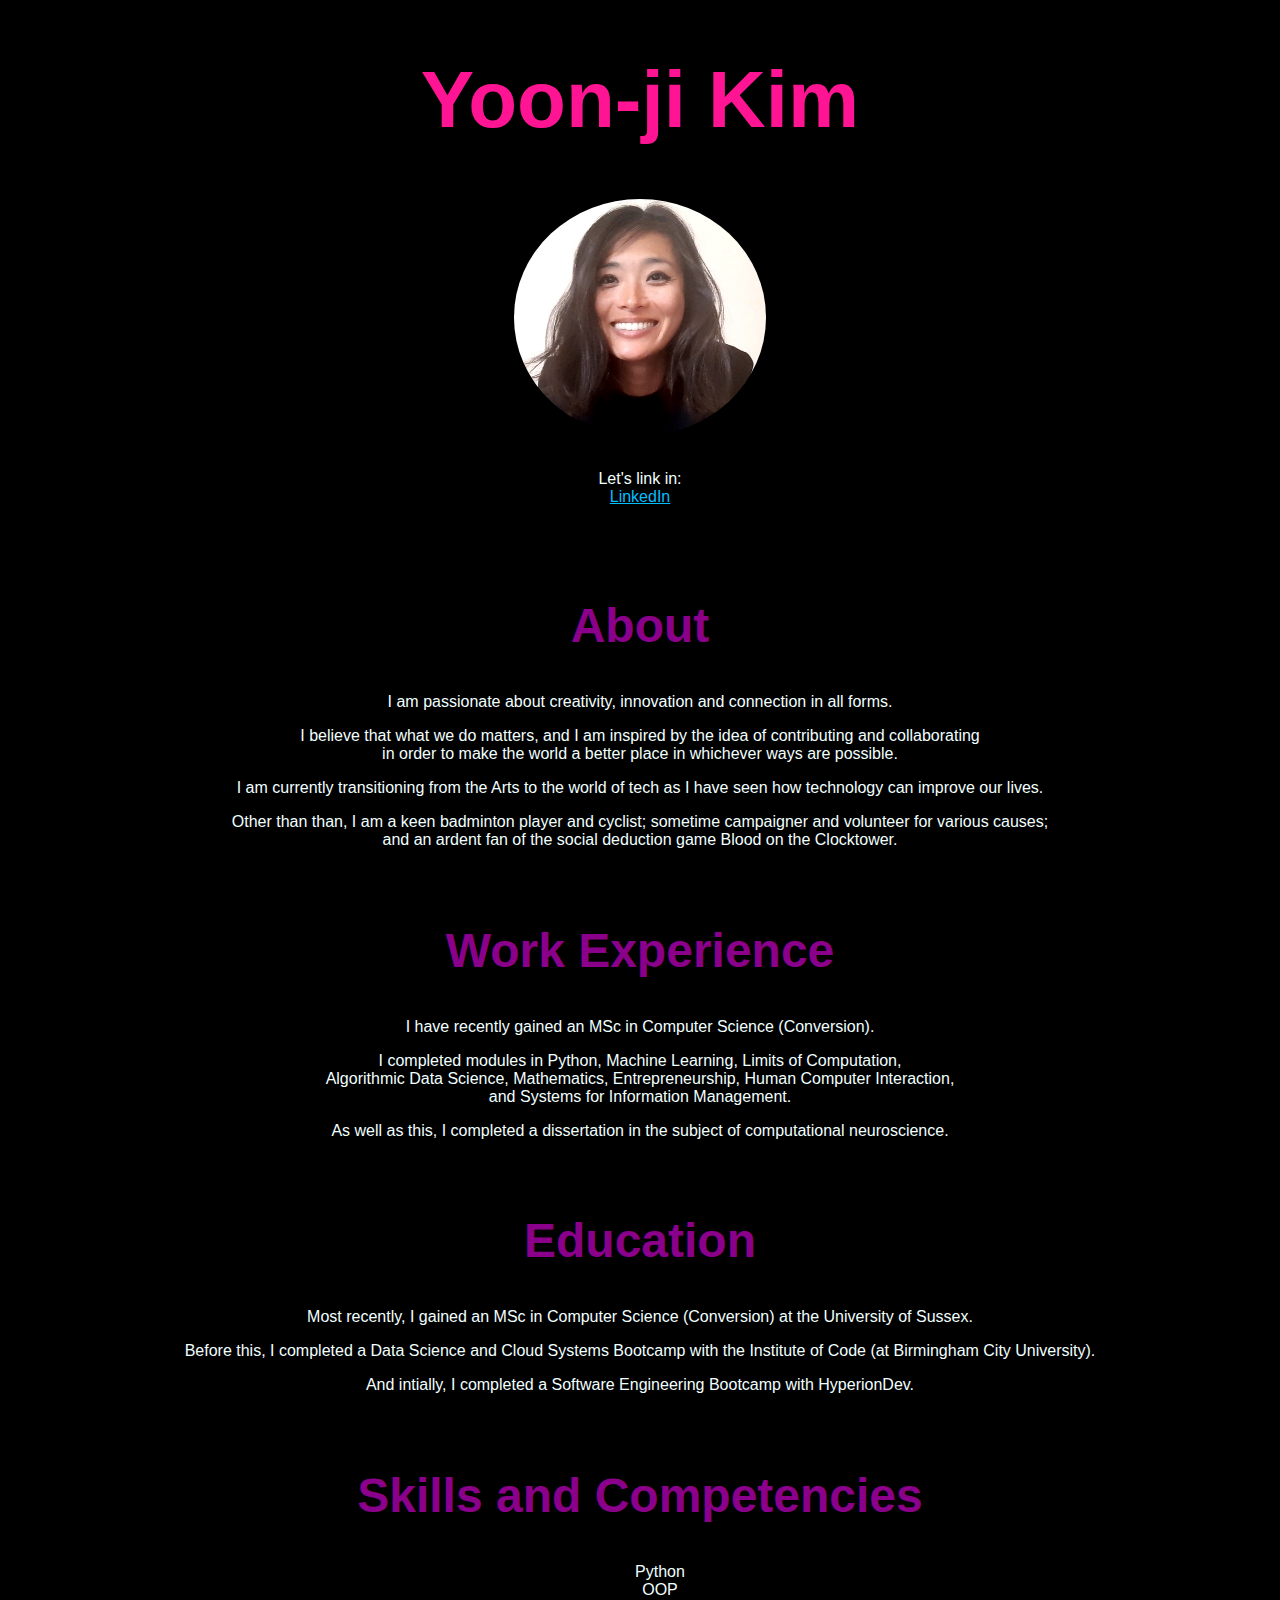
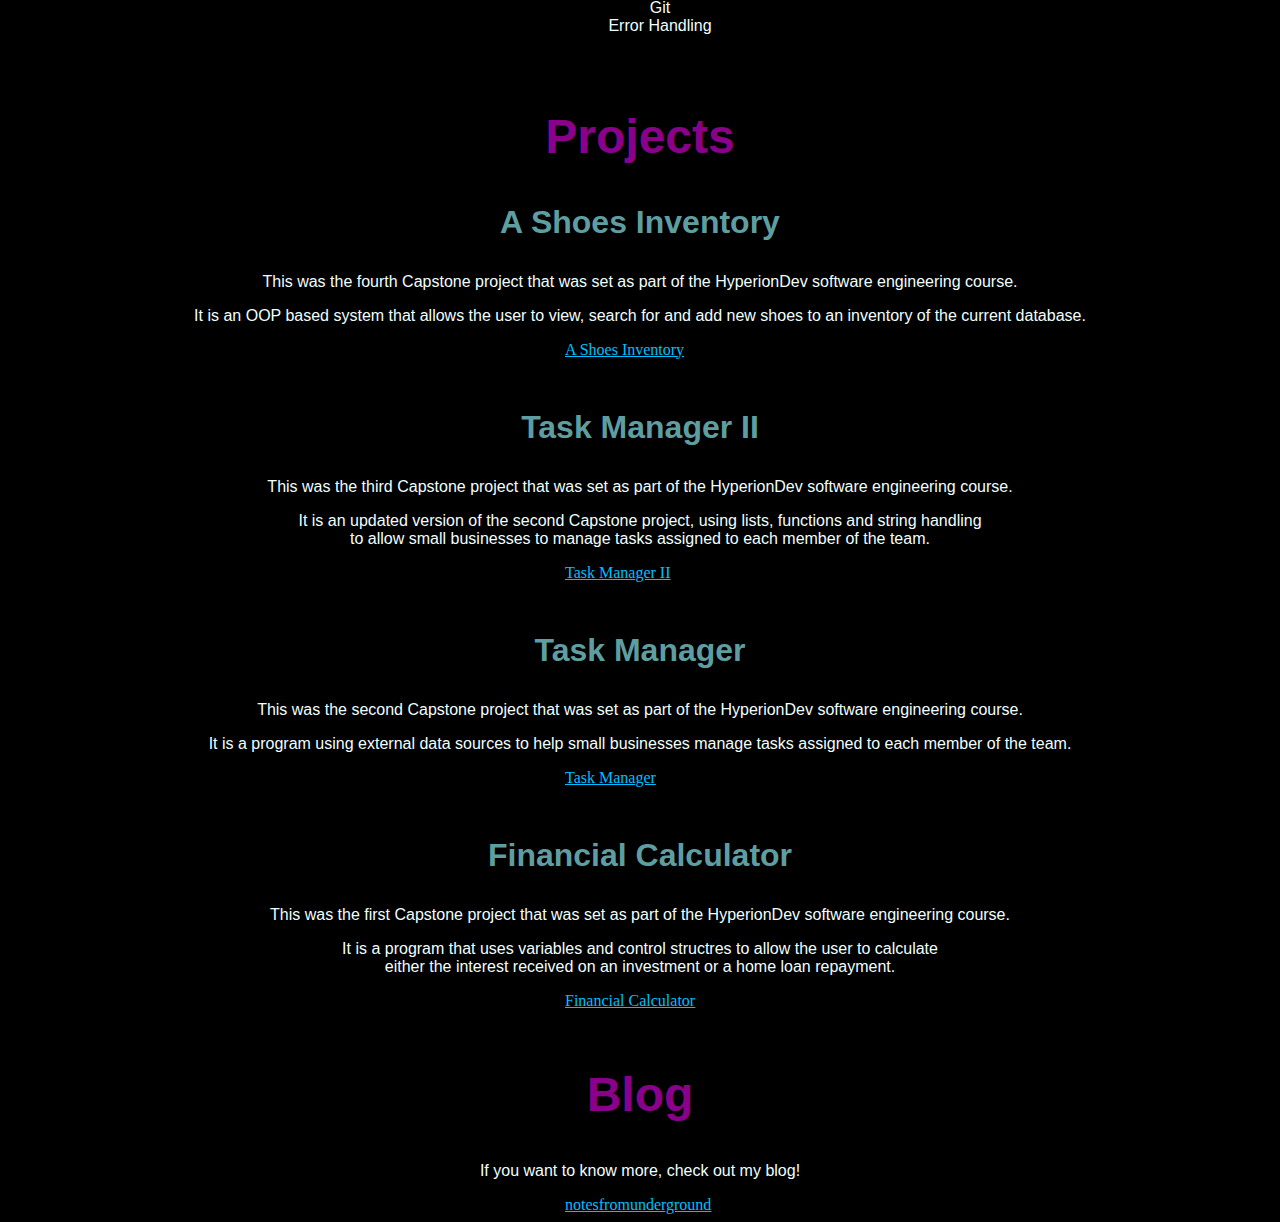
<file: intro/index.html>
<!-- This is a personal webpage with details of my tech experience and skills to date -->

<!DOCTYPE html>
<html>

<!-- This is the head where I will link to index.css and name the title-->
<head>
    <link href = "index.css" rel = "stylesheet" type = "text/css">
    <title>Yoon-ji's Web Page</title>
</head>

<!-- The body starts here-->
<body>
    <!-- Naming the first heading-->
    <h1>Yoon-ji Kim</h1>

    <!-- Adding an image-->
    <img src="LinkedInProfilePic.jpg"
    alt="yjk profile pic">

    <!-- <p>yjk16@hotmail.com</p> -->
    <br>
    <!-- Linking to my LinkedIn profile-->
    <p>Let's link in: <a href = "https://www.linkedin.com/in/yoon-ji-kim-770360258/">LinkedIn</a></p>
    <br>
    <br>

    <!-- This is the About section where I say a bit about me-->
    <h2>About</h2>
        <p>I am passionate about creativity, innovation and connection in all forms.</p>
        <p>I believe that what we do matters, and I am inspired by the idea of contributing and 
            collaborating<br>
            in order to make the world a better place in whichever ways are possible.</p>
        <p>I am currently transitioning from the Arts to the world of tech as I have seen 
            how technology can improve our lives.</p>
        <p>Other than than, I am a keen badminton player and cyclist; sometime campaigner and 
            volunteer for various causes;<br>
            and an ardent fan of the social deduction game Blood on the Clocktower.</p>
        <br>

    <!-- This is the Work Experience section where I state my work experience in tech to date-->
    <h2>Work Experience</h2>
        <p>I have recently gained an MSc in Computer Science (Conversion).</p>
        <p>I completed modules in Python, Machine Learning, Limits of Computation,<br>
            Algorithmic Data Science, Mathematics, Entrepreneurship, Human Computer Interaction,<br>
            and Systems for Information Management.</p>
        <p>As well as this, I completed a dissertation in the subject of computational neuroscience.</p>
        <br>

    <!-- This is the Education section where I state my education to date-->
    <h2>Education</h2>
        <p>Most recently, I gained an MSc in Computer Science (Conversion) at the University of Sussex.</p>
        <p>Before this, I completed a Data Science and Cloud Systems Bootcamp with the 
            Institute of Code (at Birmingham City University).</p>
        <p>And intially, I completed a Software Engineering Bootcamp with HyperionDev.</p>
        <br>

    <!-- This is the Skills and Competencies section where I list my current skills and competencies-->
    <h2>Skills and Competencies</h2>
    <ul>
        <li>Python</li>
        <li>OOP</li>
        <li>Git</li>
        <li>Error Handling</li>
    </ul>
    <br>

    <!-- This is the projects section where I list and add links to the projects I have completed to date-->
    <h2>Projects</h2>
        <h3>A Shoes Inventory</h3>
            <p>This was the fourth Capstone project that was set as part of the HyperionDev 
                software engineering course.</p>
            <p>It is an OOP based system that allows the user to view, search for and add new shoes 
                to an inventory of the current database.</p>
            <a href = "https://github.com/yjk16/inventory">A Shoes Inventory</a>
            <br>

        <h3>Task Manager II</h3>
            <p>This was the third Capstone project that was set as part of the HyperionDev software 
                engineering course.</p>
            <p>It is an updated version of the second Capstone project, using lists, functions and 
                string handling<br> 
                to allow small businesses to manage tasks assigned to each member of the team.</p>
            <a href = "https://github.com/yjk16/task-manager2">Task Manager II</a>
            <br>
    
        <h3>Task Manager</h3>
            <p>This was the second Capstone project that was set as part of the HyperionDev software 
                engineering course.</p>
            <p>It is a program using external data sources to help small businesses manage tasks 
                assigned to each member of the team.</p>
            <a href = "https://github.com/yjk16/task-manager">Task Manager</a>
            <br>

        <h3>Financial Calculator</h3>
            <p>This was the first Capstone project that was set as part of the HyperionDev software 
                engineering course.</p>
            <p>It is a program that uses variables and control structres to allow the user to calculate<br> 
                either the interest received on an investment or a home loan repayment.</p>
            <a href = "https://github.com/yjk16/finance-calculator">Financial Calculator</a>
            <br>

    <!-- This is the Blog section where I link to an external website-->
    <h2>Blog</h2>
        <p>If you want to know more, check out my blog!</p>
        <a href = "https://www.notesfromunderground.co.uk/">notesfromunderground</a>
            
</body>

</html>
</file>
<file: intro/index.css>
/* This is the css section which is linked to index.html and contains the styling of the page */

body {
    background-color: black;
}

h1 {
    color: deeppink;
    font-family: 'Segoe UI', Tahoma, Geneva, Verdana, sans-serif;
    font-size: 500%;
    text-align: center;
}

img {
    border-radius: 50%;
    display: block;
    margin-left: auto;
    margin-right: auto;
    width: 20%;
}

h2 {
    color: darkmagenta;
    font-family: 'Segoe UI', Tahoma, Geneva, Verdana, sans-serif;
    font-size: 300%;
    text-align: center;

}

h3 {
    color: cadetblue;
    font-family: 'Segoe UI', Tahoma, Geneva, Verdana, sans-serif;
    font-size: 200%;
    text-align: center;

}

p {
    color: azure;
    font-family: 'Segoe UI', Tahoma, Geneva, Verdana, sans-serif;
    font-size: 100%;
    text-align: center;
}

li {
    color: azure;
    font-family: 'Segoe UI', Tahoma, Geneva, Verdana, sans-serif;
    font-size: 100%;
    text-align: center;
    list-style-type: none;
}

a {
    color: deepskyblue;
    display: block;
    width: 150px;
    margin: auto;
}
</file>
